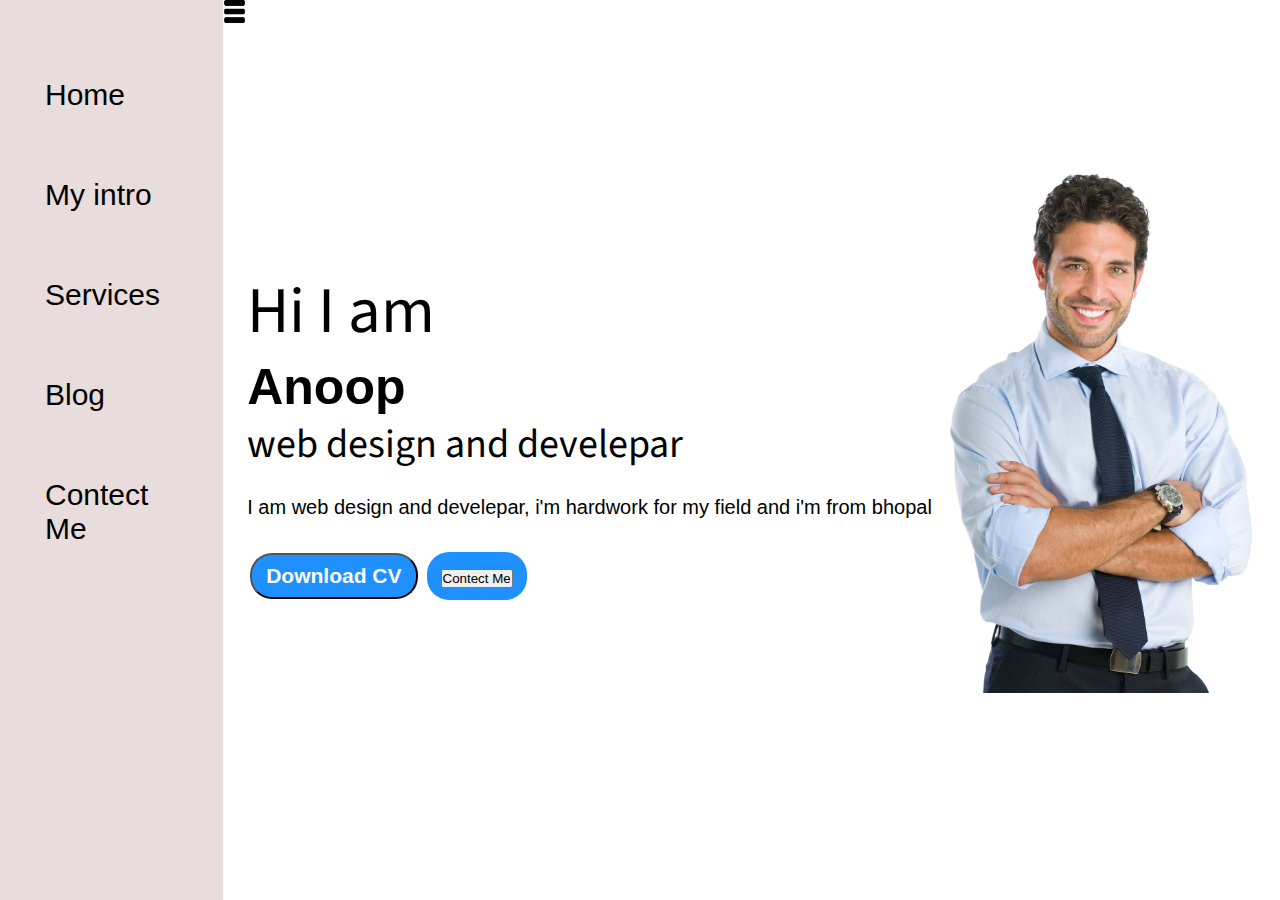
<file: full website/index.html>
<!DOCTYPE html>
<html lang="en">
<head>
    <meta charset="UTF-8">
    <meta http-equiv="X-UA-Compatible" content="IE=edge">
    <meta name="viewport" content="width=device-width, initial-scale=1.0">
    <title>Full website</title>
    <link rel="stylesheet" href="index.css">
</head>
<style>
    /* @import url('https://fonts.googleapis.com/css2?family=Island+Moments&display=swap');
    *{
        margin: 0;
        padding: 0;

    }



   .sidebar{
       background-color: red;
       width: 10vw;
       font-family: 'Island Moments', cursive;
       height: 100vh;
   }
   .sidebar nav{
       padding: 45px;
   }
   .sidebar nav li{
       list-style: none;
       font-size: 30px;
       padding: 33px 0;
   } */
   /* .main{
       background-color: yellow;
       width: 90vw;
   }
   .container{
       display: flex;

   } */
</style>
<body>
    <div class="container">
    <div class="sidebar">
        
        <nav>
            <ul>
                <li><a href="/"> Home</a></li>
                <li><a href="/intro.html"> My intro</a></li>
                <li><a href="/services.html"> Services</a></li>
                <li><a href="/blog.html"> Blog</a></li>
                <li><a href="/contect.html">Contect Me</a></li>
            </ul>
        </nav>
    </div>
    <div class="main">
        <div class="hamburger">
            <img src="hum.png" alt="" class="hum" width="23">
            <img src="cros.png" alt="" class="cros" width="23">
        </div>
      <div class="infocontainer">
          <div class="devinfo">
              <div class="hello"> Hi I am </div>
              <div class="name"> Anoop</div>
              <div class="about">web design and develepar</div>
              <div class="moreabout"> I am web design and develepar, i'm hardwork for my field and 
                  i'm from bhopal </div>
              <div class="buttons">
                  <a href="cv.txt" target="_blank">
                  <button class="btn" >Download CV</button></a>
                 <a href="/contect.html" class="btn"><button>Contect Me</button></a>
              </div>
          </div>
          <div class="devpic"><img src="dev.png" alt="anoop "></div>
      </div>
    </div>
    
 </div> 
 <script src="index.js"></script>  
</body>
</html>
</file>
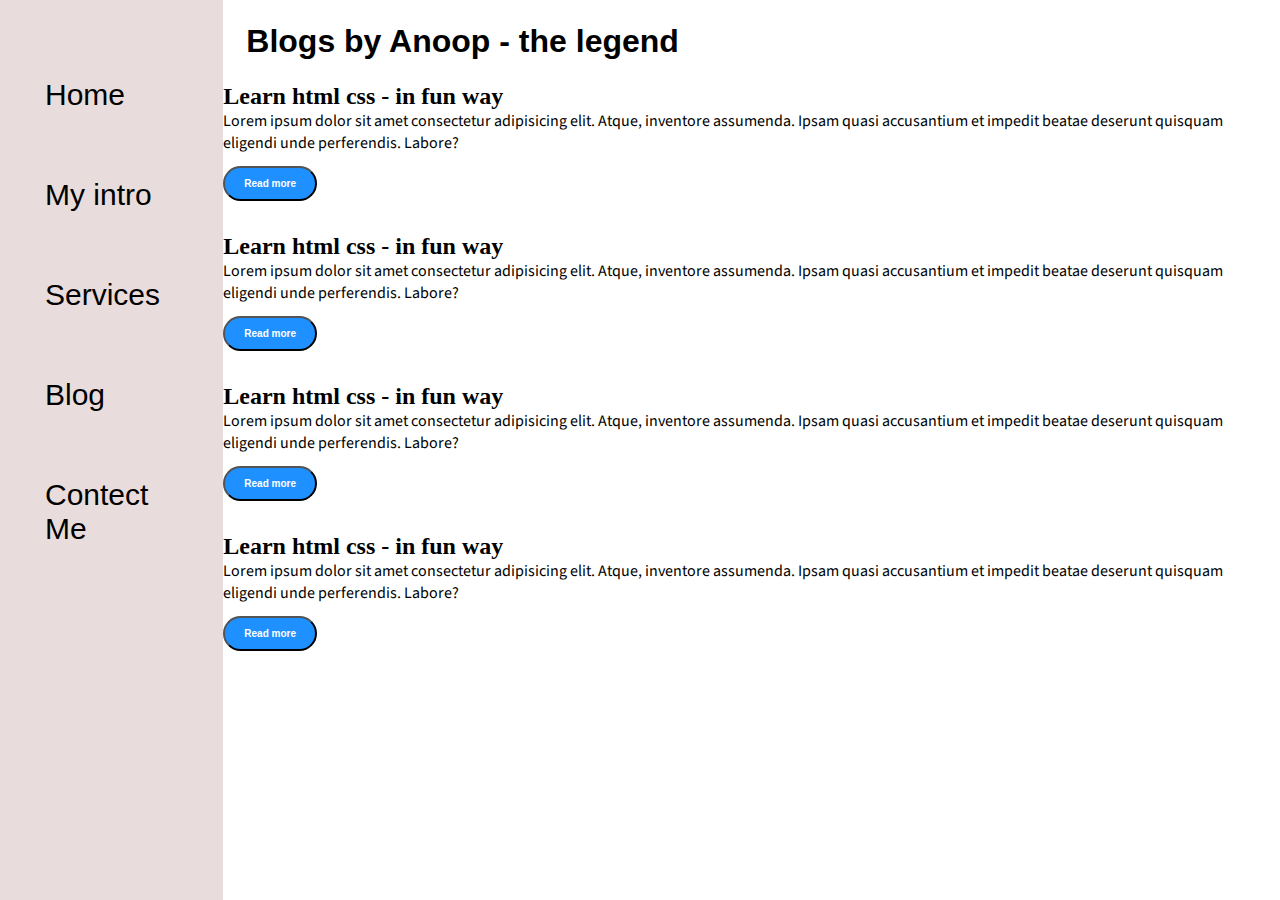
<file: full website/blog.html>
<!DOCTYPE html>
<html lang="en">
<head>
    <meta charset="UTF-8">
    <meta http-equiv="X-UA-Compatible" content="IE=edge">
    <meta name="viewport" content="width=device-width, initial-scale=1.0">
    <title>Full website</title>
    <link rel="stylesheet" href="index.css">
</head>
<style>
    /* @import url('https://fonts.googleapis.com/css2?family=Island+Moments&display=swap');
    *{
        margin: 0;
        padding: 0;

    }



   .sidebar{
       background-color: red;
       width: 10vw;
       font-family: 'Island Moments', cursive;
       height: 100vh;
   }
   .sidebar nav{
       padding: 45px;
   }
   .sidebar nav li{
       list-style: none;
       font-size: 30px;
       padding: 33px 0;
   } */
   /* .main{
       background-color: yellow;
       width: 90vw;
   }
   .container{
       display: flex;

   } */
</style>
<body>
    <div class="container">
    <div class="sidebar">
        
        <nav>
            <ul>
                <li><a href="/"> Home</a></li>
                <li><a href="/intro.html"> My intro</a></li>
                <li><a href="/services.html"> Services</a></li>
                <li><a href="/blog.html"> Blog</a></li>
                <li><a href="/contect.html">Contect Me</a></li>
            </ul>
        </nav>
    </div>
    <div class="main">
      <div class="blogContainer">
          <h1>Blogs by Anoop - the legend </h1>
          <div class="blogItem"></div>
          <h2>Learn html css - in fun way</h2>
          <p>Lorem ipsum dolor sit amet consectetur adipisicing elit. Atque, inventore assumenda. Ipsam quasi accusantium et impedit beatae deserunt quisquam eligendi unde perferendis. Labore?
          </p>
          <button class="btn btn-sm">Read more</button>
          <div class="blogItem"></div>
          <h2>Learn html css - in fun way</h2>
          <p>Lorem ipsum dolor sit amet consectetur adipisicing elit. Atque, inventore assumenda. Ipsam quasi accusantium et impedit beatae deserunt quisquam eligendi unde perferendis. Labore?
          </p>
          <button class="btn btn-sm">Read more</button>
          <div class="blogItem"></div>
          <h2>Learn html css - in fun way</h2>
          <p>Lorem ipsum dolor sit amet consectetur adipisicing elit. Atque, inventore assumenda. Ipsam quasi accusantium et impedit beatae deserunt quisquam eligendi unde perferendis. Labore?
          </p>
          <button class="btn btn-sm">Read more</button>
           <div class="blogItem"></div>
          <h2>Learn html css - in fun way</h2>
          <p>Lorem ipsum dolor sit amet consectetur adipisicing elit. Atque, inventore assumenda. Ipsam quasi accusantium et impedit beatae deserunt quisquam eligendi unde perferendis. Labore?
          </p>
          <button class="btn btn-sm">Read more</button>
      </div>
    </div>
    
 </div>   
</body>
</html>
</file>
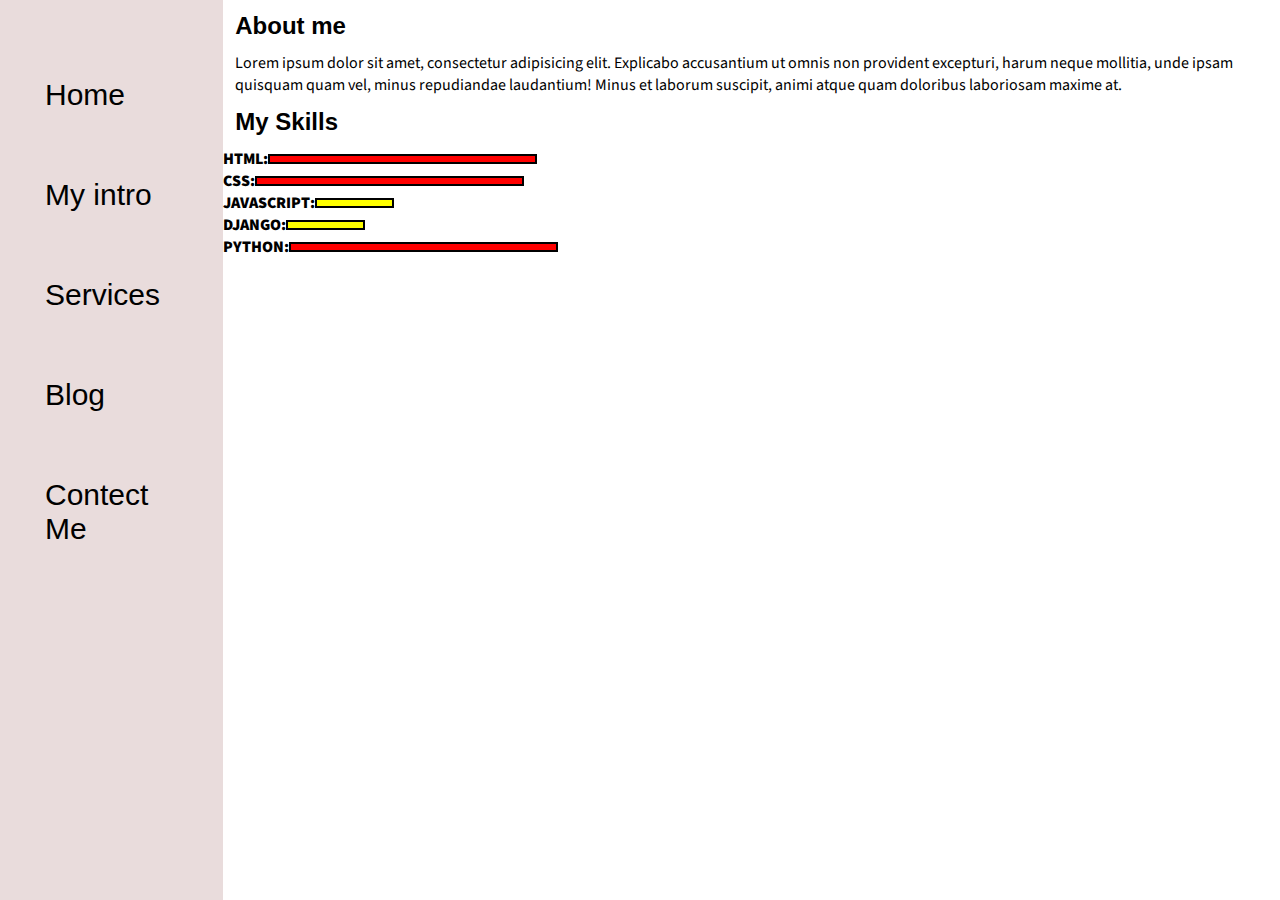
<file: full website/intro.html>
<!DOCTYPE html>
<html lang="en">

<head>
    <meta charset="UTF-8">
    <meta http-equiv="X-UA-Compatible" content="IE=edge">
    <meta name="viewport" content="width=device-width, initial-scale=1.0">
    <title>Full website</title>
    <link rel="stylesheet" href="index.css">
</head>
<style>
    /* @import url('https://fonts.googleapis.com/css2?family=Island+Moments&display=swap');
    *{
        margin: 0;
        padding: 0;

    }



   .sidebar{
       background-color: red;
       width: 10vw;
       font-family: 'Island Moments', cursive;
       height: 100vh;
   }
   .sidebar nav{
       padding: 45px;
   }
   .sidebar nav li{
       list-style: none;
       font-size: 30px;
       padding: 33px 0;
   } */
    /* .main{
       background-color: yellow;
       width: 90vw;
   }
   .container{
       display: flex;

   } */
</style>

<body>
    <div class="container">
        <div class="sidebar">

            <nav>
                <ul>
                    <li><a href="/"> Home</a></li>
                    <li><a href="/intro.html"> My intro</a></li>
                    <li><a href="/services.html"> Services</a></li>
                    <li><a href="/blog.html"> Blog</a></li>
                    <li><a href="/contect.html">Contect Me</a></li>
                </ul>
            </nav>
        </div>
        <div class="main">
            <div class="intro">


            <h2>About me</h2>
            <p>Lorem ipsum dolor sit amet, consectetur adipisicing elit. Explicabo accusantium ut omnis non provident
                excepturi, harum neque mollitia, unde ipsam quisquam quam vel, minus repudiandae laudantium! Minus et
                laborum suscipit, animi atque quam doloribus laboriosam maxime at.</p>
            <h2>My Skills</h2>
            <div class="skillcontainner">
                <div class="skillItem">HTML:<div class="skill"></div></div>
                <div class="skillItem">CSS:<div class="skill"></div> </div>
           <div class="skillItem"> JAVASCRIPT:<div class="skill t5"></div></div>
              <div class="skillItem"> DJANGO:<div class="skill t5"></div></div>
               <div class="skillItem">PYTHON:<div class="skill"></div></div>


            </div>
        </div>
        </div>


    </div>
</body>

</html>
</file>
<file: full website/index.css>
@import url('https://fonts.googleapis.com/css2?family=Island+Moments&display=swap');
@import url('https://fonts.googleapis.com/css2?family=Source+Sans+Pro:wght@300&display=swap');
*{
    margin: 0;
    padding: 0;

}



.sidebar{
   background-color: rgb(233, 220, 220);

   font-family: 'Fire sans', sans-serif;
   height: 100vh;
   transition: transform 0.3s ease-in;
}
.sidebar nav{
   padding: 45px;
}
.sidebar nav li{
   list-style: none;
   font-size: 30px;
   padding: 33px 0;
}
.sidebar nav li a{
   text-decoration: none;
   color: black;
}
.main{
    /* background-color: yellow; */
    width: 90vw;
}
.container{
    display: flex;

}
.infocontainer{
    /* background-color: rgb(255, 0, 43); */
    height: 58vh;
    width: 80vw;
    margin: 144px auto;
    display: flex;
    justify-content: space-around;
}
.devinfo{
    display: flex;
    justify-content: center;
    flex-direction: column;
    font-family: 'Source Sans Pro', sans-serif;
}
.hello{
    font-size: 65px;

}
.name{
font-size: 50px;
font-weight: bold;
font-family: 'Fire sans', sans-serif;
}
.about{
font-size: 40px;
}
.moreabout{
    font-size: 20px;
    margin-top: 23px;
    font-family: 'Fire sans', sans-serif;

}
.buttons{
    margin-top: 34px;
}

.btn{
    padding: 9px 14px;
    border-radius: 22px;
    color: white;
    background-color: dodgerblue;
    font-weight: bold;
    font-size: 21px;
    margin: 0 3px;
    cursor: pointer;

}
.btn-sm{
    font-size: 10px;
    padding: 10px 19px;
    margin: 12px 0;
}
.btn:hover{
    background-color: white;
    color: dodgerblue;

}
.devpic img{
    height: 58vh;
   
}
.contectform{
    font-family: 'Fire sans', sans-serif;
    padding: 0 34px;
    padding-top: 144px;


}

.contectform h1{
    font-family: 'Source Sans Pro', sans-serif;
    padding: 12px 0s;
}
.contectform form div{
    padding: 10px 0;
    display: flex;
    flex-direction: column;
}
.contectform form div input{
   width: 26vw;
   border-radius: 5px;
   margin: 6px 0 0 0;
   padding: 3px;

}
#emailHelp{
    font-size: 11px;
    color: midnightblue;
    margin: 0 5px ;
    padding: 3px 0 0 0;
}
#form-check{
    flex-direction: row;

}
#form-check input{
    width: 24px;
    margin: 3px 0;}

.blogItem{
margin: 20px;
font-family: 'Fire sans', sans-serif;
}
 h1{
    font-family: 'Fire sans', sans-serif;
    margin: 23px;
}
 p{
    font-family: 'Source Sans Pro', sans-serif;
}
.intro h2{
    font-family: 'Fire sans', sans-serif;
    margin: 12px;
}
.intro p{
    font-family: 'Source Sans Pro', sans-serif;
    margin: 12px;
}
.skillcontainer{
    padding: 12px;
}
.skillItem{
    display: flex;
    align-items: center;
    font-family: 'Source Sans Pro', sans-serif;
    font-weight: 900;
}
.skill{
    width: 265px;
    height: 6px;
    background-color: red;
    border: 2px solid black;
   
}
.hundered{
    width: 265px;
    background-color: blueviolet;
}
.fifty{
    width: 125px;
    background-color: aqua;
}
.t5{
    width: 75px;
    background-color: yellow;
}

.sidebarGo{
    transform: translate(-443px, 0px);
    position: absolute;
}

.hamberger{
    position: absolute;
    cursor: pointer;
    top: 10px;
    left: 10px;
}

.cros{
    margin-left: 0px;
}

/* @media (max-width:1615px) {
    
        /* background-color: rgb(224, 174, 174); */
    
    /* .sidebar{
        transform: translate(-443px, 0px);
        position: absolute;
    }
}  */
</file>
